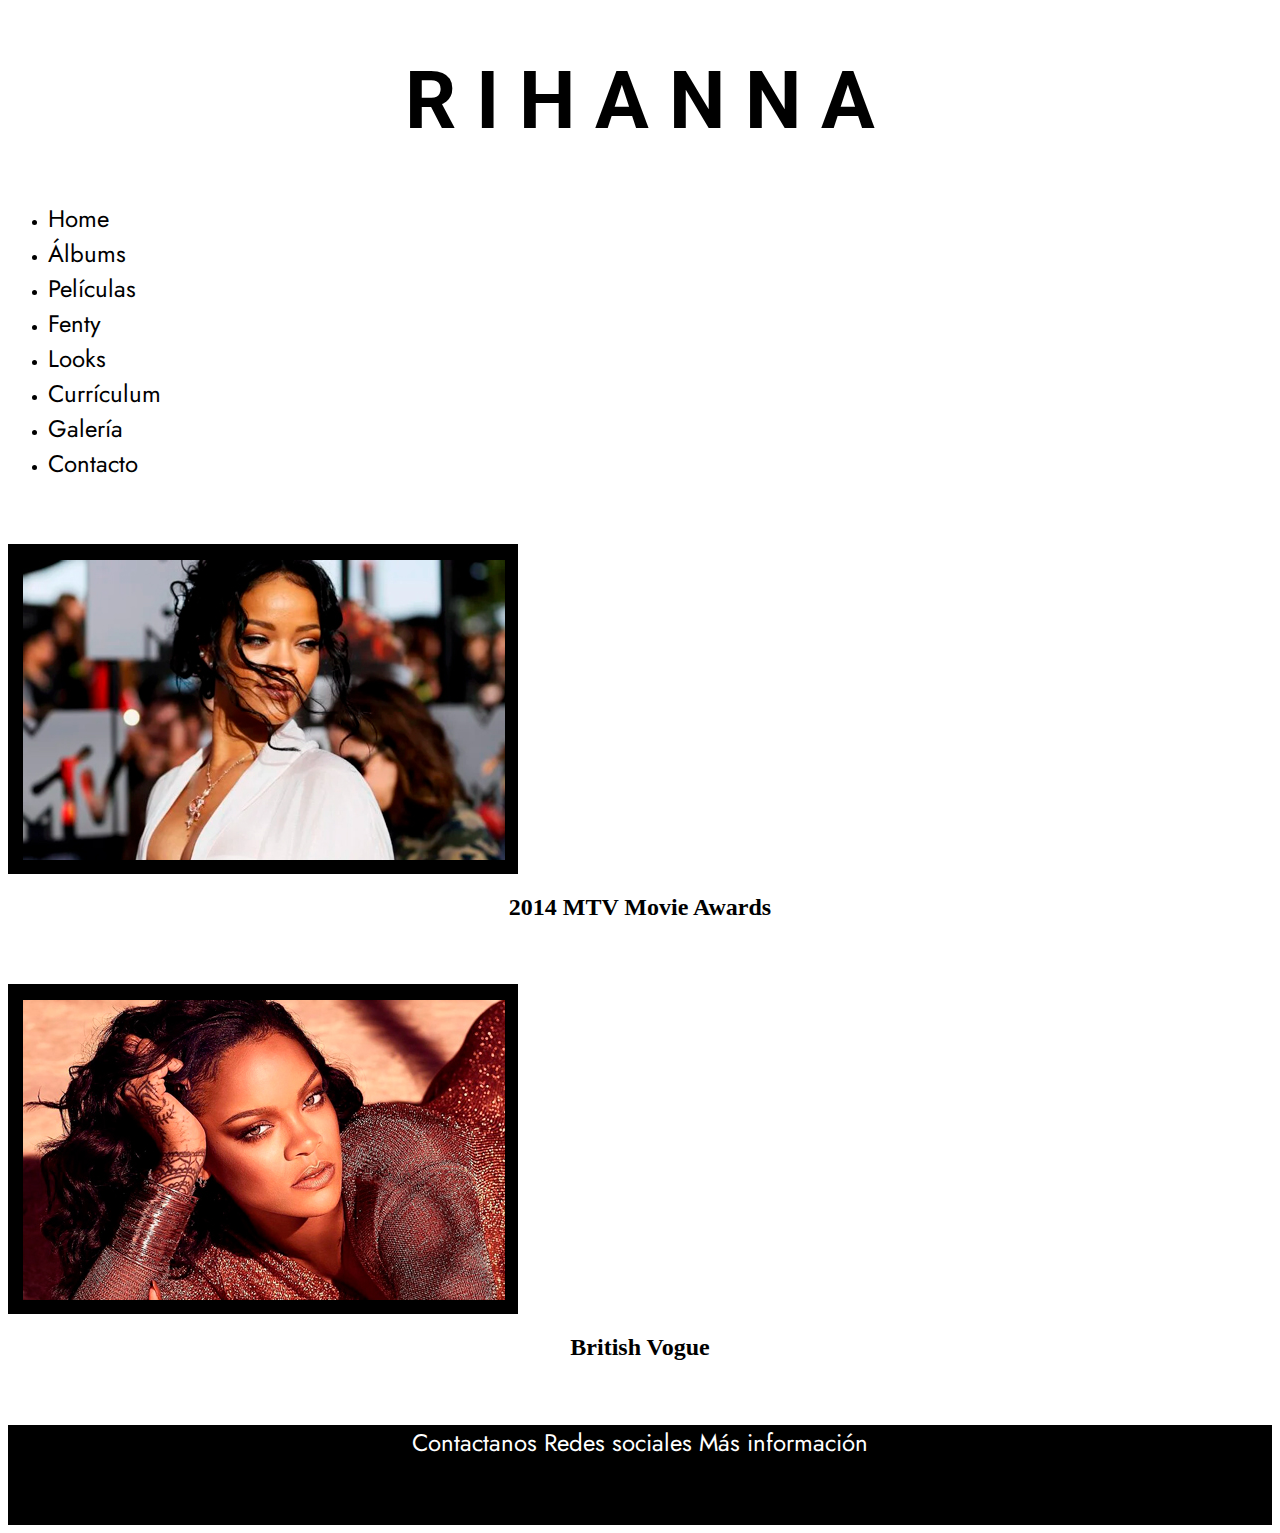
<file: index.html>
<!DOCTYPE html>
<html lang="es">
    <head>
        <meta charset="UTF-8">
        <meta name="viewport" content="width=device-width, inicial-scale=1,0">
        <title>Home site Rihanna</title>
        <!-- CSS only -->
        <link href="https://cdn.jsdelivr.net/npm/bootstrap@5.2.2/dist/css/bootstrap.min.css" rel="stylesheet" integrity="sha384-Zenh87qX5JnK2Jl0vWa8Ck2rdkQ2Bzep5IDxbcnCeuOxjzrPF/et3URy9Bv1WTRi" crossorigin="anonymous">
        <link rel="stylesheet" href="CSS/styles.css">
        <link rel="preconnect" href="https://fonts.googleapis.com">
<link rel="preconnect" href="https://fonts.gstatic.com" crossorigin>
<link href="https://fonts.googleapis.com/css2?family=Roboto:wght@900&display=swap" rel="stylesheet">
<link rel="preconnect" href="https://fonts.googleapis.com">
<link rel="preconnect" href="https://fonts.gstatic.com" crossorigin>
<link href="https://fonts.googleapis.com/css2?family=Jost:ital,wght@0,200;0,500;1,200;1,500&display=swap" rel="stylesheet">
<link rel="stylesheet" href="https://cdnjs.cloudflare.com/ajax/libs/animate.css/4.1.1/animate.min.css"/>
</head>
<body>
    <header class="container h1">
        <h1 class="animate__animated animate__fadeIn">R I H A N N A</h1>
    </header>

<div class="container">
    <ul class="nav justify-content-around">
        <li class="nav-item">
          <a href="index.html">Home</a>
        </li>
        <li class="nav-item">
          <a  href="álbums.html">Álbums</a>
        </li>
        <li class="nav-item">
          <a  href="películas.html">Películas</a>
        </li>
        <li class="nav-item">
          <a  href="fenty.html">Fenty</a>
        </li>
        <li class="nav-item">
            <a  href="looks.html">Looks</a>
        </li>
        <li class="nav-item">
            <a  href="currículum.html">Currículum</a>
        </li>
        <li class="nav-item">
            <a  href="galería.html">Galería</a>
        </li>
        <li class="nav-item">
            <a  href="contacto.html">Contacto</a>
        </li>
      </ul>
</div>

<section class="container">
        <div class="row justify-content-around">
            <div class="col-5">
        <div class="imgcol1 animate__animated animate__pulse">
            <img class="mtv" src="IMG/mtv.jpg" alt="MTVawards">
          </div>  
            <h2 class="animate__animated animate__pulse">2014 MTV Movie Awards</h2>
       </div>
       <div class="col-5">
        <div class="imgcol2 animate__animated animate__pulse">
            <img class="vogue" src="IMG/british-vogue.jpg" alt="vogue">
        </div>   
            <h2 class="animate__animated animate__pulse">British Vogue</h2>
       </div>
    </div>
</section>

<footer class="containerflex">
    <div class="container justify-content-between">
        <div class="row">
            <a class="col-4" href="contacto.html">Contactanos</a>
            <a class="col-4" href="redessociales.html">Redes sociales</a>
            <a class="col-4" href="másinformación.html">Más información</a>
            </div> 
    </div>
</footer>
<!-- JavaScript Bundle with Popper -->
<script src="https://cdn.jsdelivr.net/npm/bootstrap@5.2.2/dist/js/bootstrap.bundle.min.js" integrity="sha384-OERcA2EqjJCMA+/3y+gxIOqMEjwtxJY7qPCqsdltbNJuaOe923+mo//f6V8Qbsw3" crossorigin="anonymous"></script>
</body>
</html>
</file>
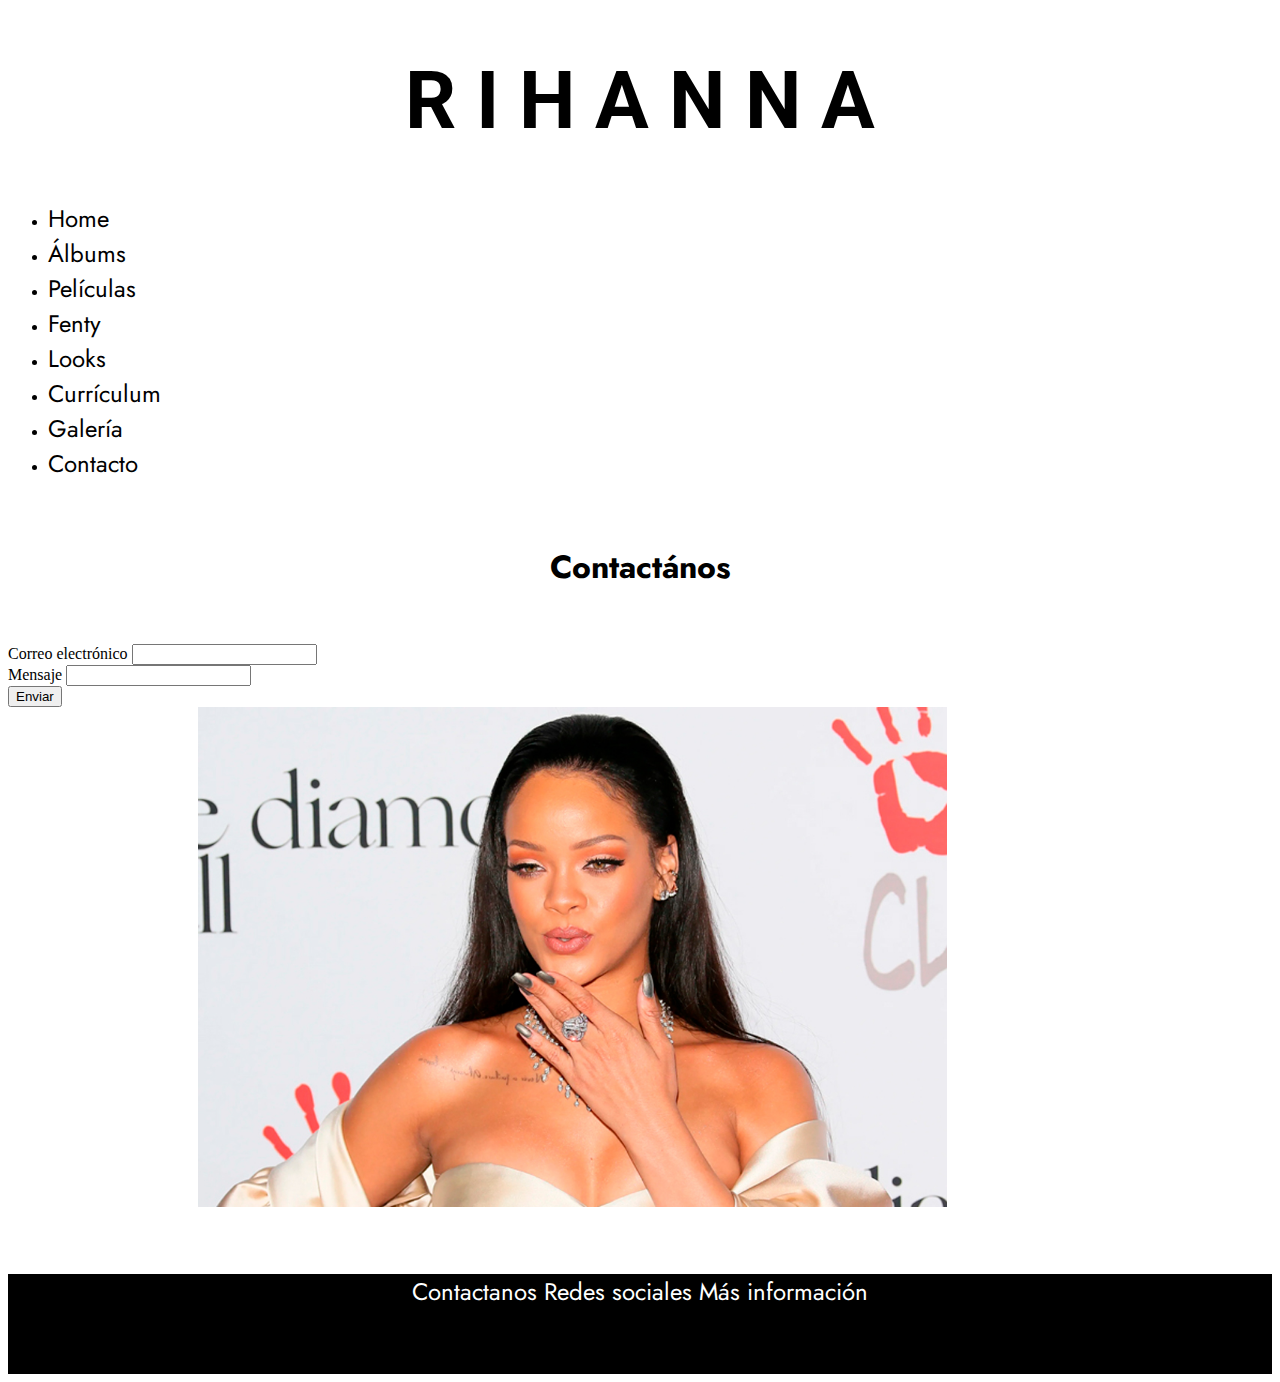
<file: contacto.html>
<!DOCTYPE html>
<html lang="es">
    <head>
        <meta charset="UTF-8">
        <meta name="viewport" content="width=device-width, inicial-scale=1,0">
        <title>Home site Rihanna</title>
        <!-- CSS only -->
        <link href="https://cdn.jsdelivr.net/npm/bootstrap@5.2.2/dist/css/bootstrap.min.css" rel="stylesheet" integrity="sha384-Zenh87qX5JnK2Jl0vWa8Ck2rdkQ2Bzep5IDxbcnCeuOxjzrPF/et3URy9Bv1WTRi" crossorigin="anonymous">
        <link rel="stylesheet" href="CSS/styles.css">
        <link rel="preconnect" href="https://fonts.googleapis.com">
<link rel="preconnect" href="https://fonts.gstatic.com" crossorigin>
<link href="https://fonts.googleapis.com/css2?family=Roboto:wght@900&display=swap" rel="stylesheet">
<link rel="preconnect" href="https://fonts.googleapis.com">
<link rel="preconnect" href="https://fonts.gstatic.com" crossorigin>
<link href="https://fonts.googleapis.com/css2?family=Jost:ital,wght@0,200;0,500;1,200;1,500&display=swap" rel="stylesheet">
<link rel="stylesheet" href="https://cdnjs.cloudflare.com/ajax/libs/animate.css/4.1.1/animate.min.css"/>
</head>
<body>
    <header class="container h1">
        <h1 class="animate__animated animate__fadeIn">R I H A N N A</h1>
    </header>

<div class="container">
    <ul class="nav justify-content-around">
        <li class="nav-item">
          <a href="index.html">Home</a>
        </li>
        <li class="nav-item">
          <a  href="álbums.html">Álbums</a>
        </li>
        <li class="nav-item">
          <a  href="películas.html">Películas</a>
        </li>
        <li class="nav-item">
          <a  href="fenty.html">Fenty</a>
        </li>
        <li class="nav-item">
            <a  href="looks.html">Looks</a>
        </li>
        <li class="nav-item">
            <a  href="currículum.html">Currículum</a>
        </li>
        <li class="nav-item">
            <a  href="galería.html">Galería</a>
        </li>
        <li class="nav-item">
            <a  href="contacto.html">Contacto</a>
        </li>
      </ul>
</div>
<section class="container">
<h5 class="animate__animated animate__fadeIn">Contactános</h5>
<form class="animate__animated animate__fadeIn">
  <div class="mb-3">
    <label for="exampleInputEmail1" class="form-label">Correo electrónico</label>
    <input type="email" class="form-control" id="exampleInputEmail1" aria-describedby="emailHelp">
  </div>
  <div class="mb-3">
    <label for="exampleInputPassword1" class="form-label">Mensaje</label>
    <input type="password" class="form-control" id="exampleInputPassword1">
  </div>
  <button type="submit" class="btn btn-primary">Enviar</button>
</form>
<img class="saludo mt-3 animate__animated animate__pulse" src="IMG/saludo.jpg" alt="imagen saludo">
</section>
<footer class="containerflex">
  <div class="container justify-content-between">
      <div class="row">
          <a class="col-4" href="contacto.html">Contactanos</a>
          <a class="col-4" href="redessociales.html">Redes sociales</a>
          <a class="col-4" href="másinformación.html">Más información</a>
          </div> 
  </div>
</footer>
<script src="https://cdn.jsdelivr.net/npm/bootstrap@5.2.2/dist/js/bootstrap.bundle.min.js" integrity="sha384-OERcA2EqjJCMA+/3y+gxIOqMEjwtxJY7qPCqsdltbNJuaOe923+mo//f6V8Qbsw3" crossorigin="anonymous"></script>
</body>
</html>
</file>
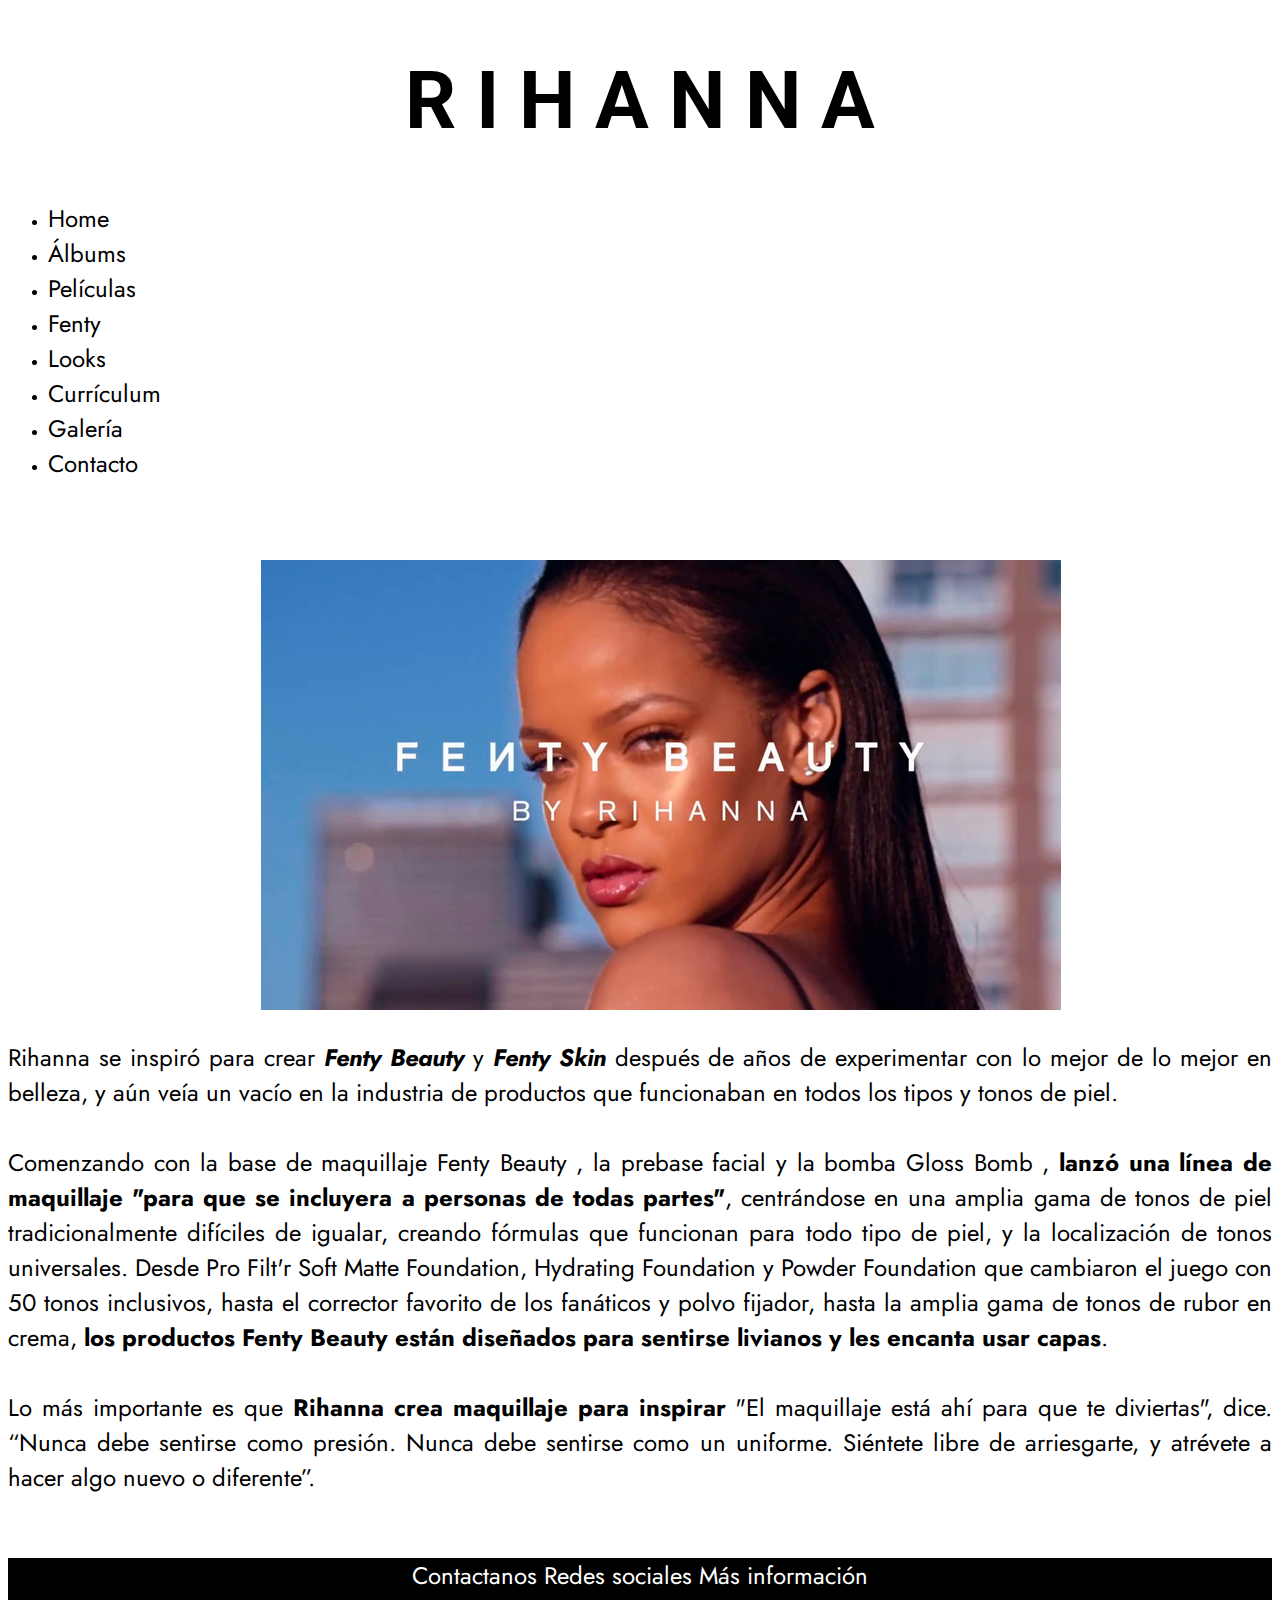
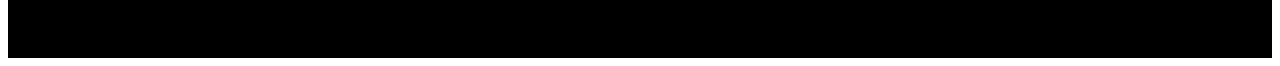
<file: fenty.html>
<!DOCTYPE html>
<html lang="es">
    <head>
        <meta charset="UTF-8">
        <meta name="viewport" content="width=device-width, inicial-scale=1,0">
        <title>Home site Rihanna</title>
        <!-- CSS only -->
        <link href="https://cdn.jsdelivr.net/npm/bootstrap@5.2.2/dist/css/bootstrap.min.css" rel="stylesheet" integrity="sha384-Zenh87qX5JnK2Jl0vWa8Ck2rdkQ2Bzep5IDxbcnCeuOxjzrPF/et3URy9Bv1WTRi" crossorigin="anonymous">
        <link rel="stylesheet" href="CSS/styles.css">
        <link rel="preconnect" href="https://fonts.googleapis.com">
<link rel="preconnect" href="https://fonts.gstatic.com" crossorigin>
<link href="https://fonts.googleapis.com/css2?family=Roboto:wght@900&display=swap" rel="stylesheet">
<link rel="preconnect" href="https://fonts.googleapis.com">
<link rel="preconnect" href="https://fonts.gstatic.com" crossorigin>
<link href="https://fonts.googleapis.com/css2?family=Jost:ital,wght@0,200;0,500;1,200;1,500&display=swap" rel="stylesheet">
<link rel="stylesheet" href="https://cdnjs.cloudflare.com/ajax/libs/animate.css/4.1.1/animate.min.css"/>
</head>
<body>
    <header class="container h1">
        <h1 class="animate__animated animate__fadeIn">R I H A N N A</h1>
    </header>

<div class="container">
    <ul class="nav justify-content-around">
        <li class="nav-item">
          <a href="index.html">Home</a>
        </li>
        <li class="nav-item">
          <a  href="álbums.html">Álbums</a>
        </li>
        <li class="nav-item">
          <a  href="películas.html">Películas</a>
        </li>
        <li class="nav-item">
          <a  href="fenty.html">Fenty</a>
        </li>
        <li class="nav-item">
            <a  href="looks.html">Looks</a>
        </li>
        <li class="nav-item">
            <a  href="currículum.html">Currículum</a>
        </li>
        <li class="nav-item">
            <a  href="galería.html">Galería</a>
        </li>
        <li class="nav-item">
            <a  href="contacto.html">Contacto</a>
        </li>
      </ul>
</div>

<section>
<div class="container">
<div class="col-8 fenty">
  <img class="fentybeauty animate__animated animate__fadeIn" src="IMG/fentybeauty.jpg" alt="Fenty Beauty by Rihanna">
</div>
<div class="fentytxt">
  <p>Rihanna se inspiró para crear <em><strong>Fenty Beauty</strong></em> y <em><strong>Fenty Skin</strong></em> después de años de experimentar con lo mejor de lo mejor en belleza, y aún veía un vacío en la industria de productos que funcionaban en todos los tipos y tonos de piel. <br>
    <br>Comenzando con la base de maquillaje Fenty Beauty , la prebase facial y la bomba Gloss Bomb , <strong>lanzó una línea de maquillaje "para que se incluyera a personas de todas partes"</strong>, centrándose en una amplia gama de tonos de piel tradicionalmente difíciles de igualar, creando fórmulas que funcionan para todo tipo de piel, y la localización de tonos universales. Desde Pro Filt'r Soft Matte Foundation, Hydrating Foundation y Powder Foundation que cambiaron el juego con 50 tonos inclusivos, hasta el corrector favorito de los fanáticos y polvo fijador, hasta la amplia gama de tonos de rubor en crema, <strong>los productos Fenty Beauty están diseñados para sentirse livianos y les encanta usar capas</strong>. <br>
    <br>Lo más importante es que <strong>Rihanna crea maquillaje para inspirar</strong> "El maquillaje está ahí para que te diviertas", dice. “Nunca debe sentirse como presión. Nunca debe sentirse como un uniforme. Siéntete libre de arriesgarte, y atrévete a hacer algo nuevo o diferente”.</p>
</div>
</div>
</section>

<footer class="containerflex">
  <div class="container justify-content-between">
      <div class="row">
          <a class="col-4" href="contacto.html">Contactanos</a>
          <a class="col-4" href="redessociales.html">Redes sociales</a>
          <a class="col-4" href="másinformación.html">Más información</a>
          </div> 
  </div>
</footer>
<!-- JavaScript Bundle with Popper -->
<script src="https://cdn.jsdelivr.net/npm/bootstrap@5.2.2/dist/js/bootstrap.bundle.min.js" integrity="sha384-OERcA2EqjJCMA+/3y+gxIOqMEjwtxJY7qPCqsdltbNJuaOe923+mo//f6V8Qbsw3" crossorigin="anonymous"></script>
</body>
</html>
</file>
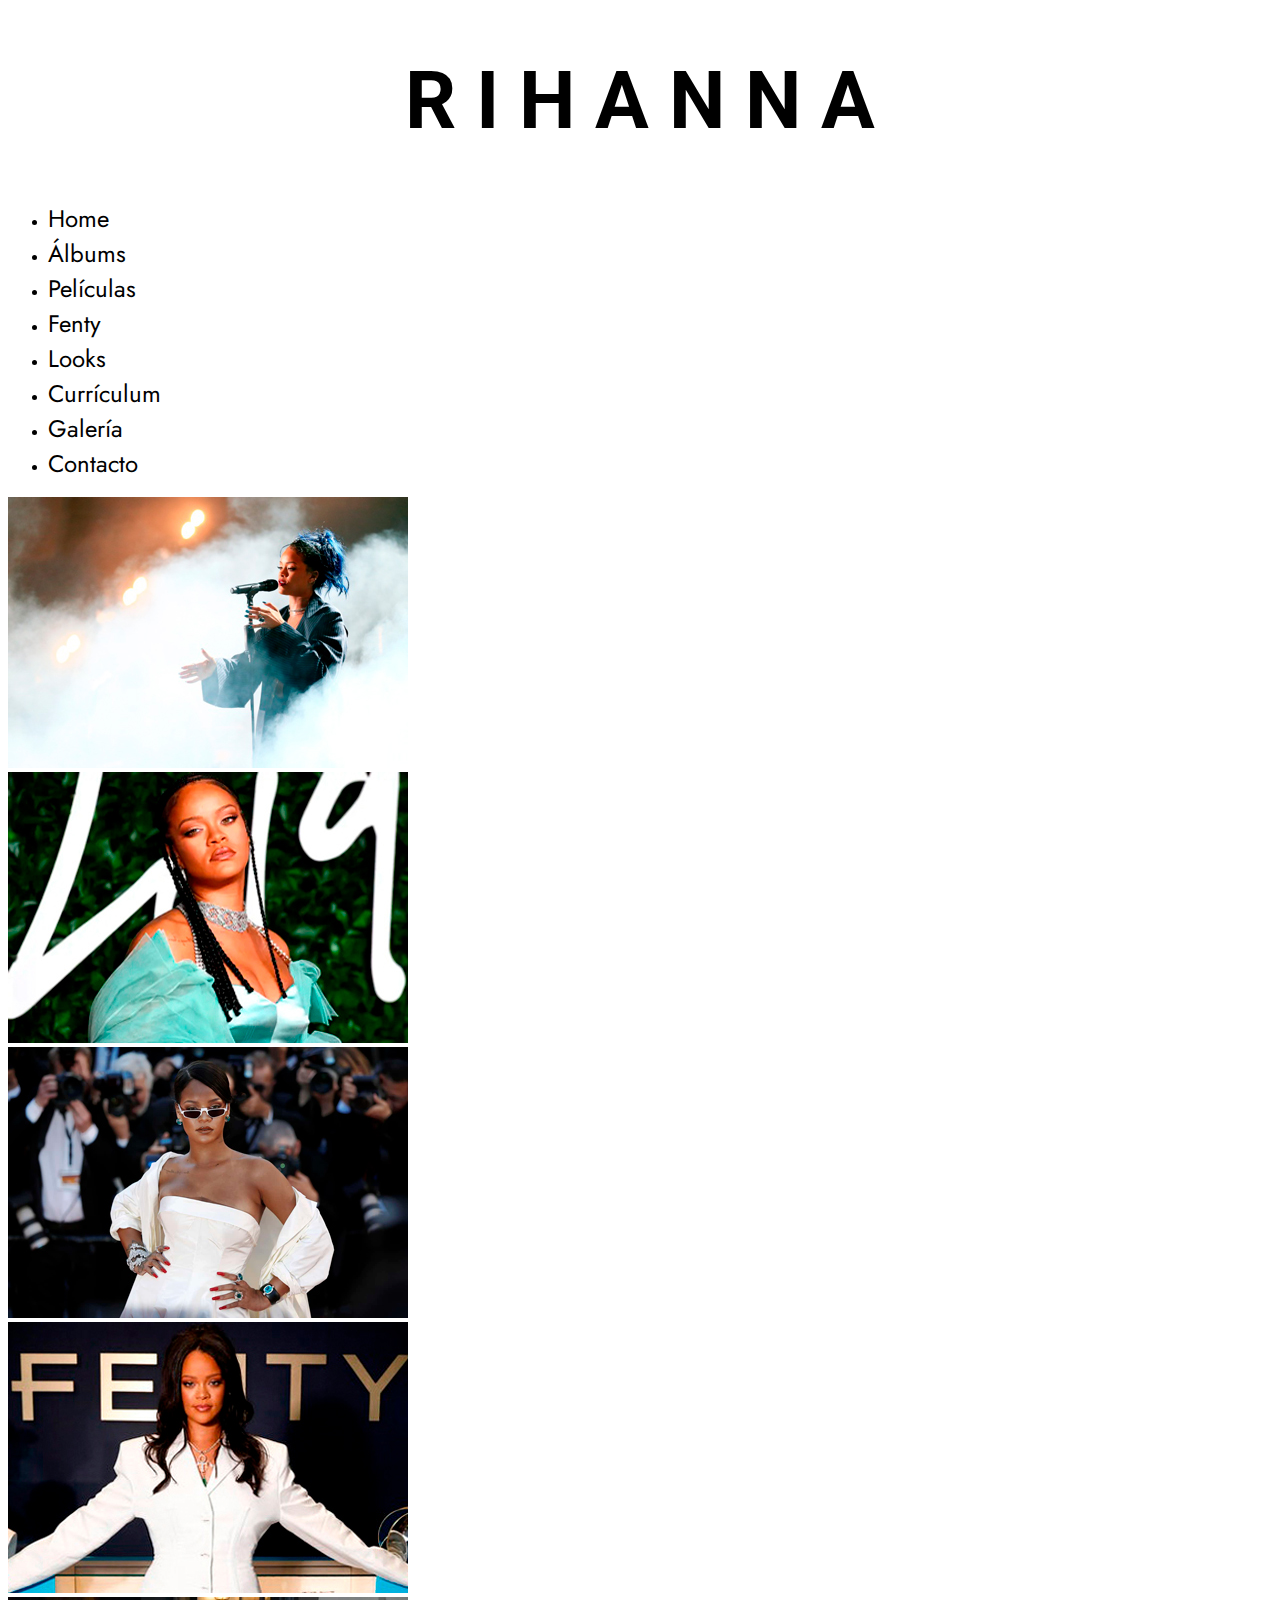
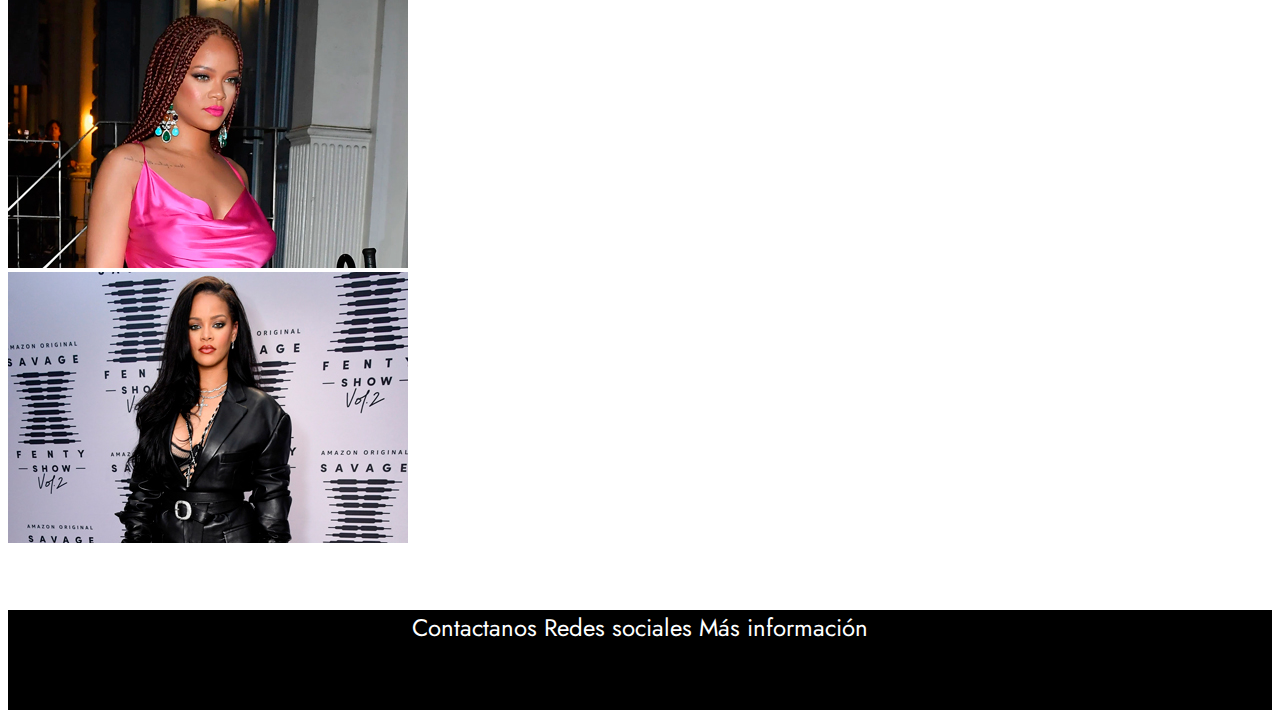
<file: galería.html>
<!DOCTYPE html>
<html lang="es">
    <head>
        <meta charset="UTF-8">
        <meta name="viewport" content="width=device-width, inicial-scale=1,0">
        <title>Home site Rihanna</title>
        <!-- CSS only -->
        <link href="https://cdn.jsdelivr.net/npm/bootstrap@5.2.2/dist/css/bootstrap.min.css" rel="stylesheet" integrity="sha384-Zenh87qX5JnK2Jl0vWa8Ck2rdkQ2Bzep5IDxbcnCeuOxjzrPF/et3URy9Bv1WTRi" crossorigin="anonymous">
        <link rel="stylesheet" href="CSS/styles.css">
        <link rel="preconnect" href="https://fonts.googleapis.com">
<link rel="preconnect" href="https://fonts.gstatic.com" crossorigin>
<link href="https://fonts.googleapis.com/css2?family=Roboto:wght@900&display=swap" rel="stylesheet">
<link rel="preconnect" href="https://fonts.googleapis.com">
<link rel="preconnect" href="https://fonts.gstatic.com" crossorigin>
<link href="https://fonts.googleapis.com/css2?family=Jost:ital,wght@0,200;0,500;1,200;1,500&display=swap" rel="stylesheet">
<link rel="stylesheet" href="https://cdnjs.cloudflare.com/ajax/libs/animate.css/4.1.1/animate.min.css"/>
    </head>
<body>
    <header class="container h1">
        <h1>R I H A N N A</h1>
    </header>

<div class="container">
    <ul class="nav justify-content-around">
        <li class="nav-item">
          <a href="index.html">Home</a>
        </li>
        <li class="nav-item">
          <a  href="álbums.html">Álbums</a>
        </li>
        <li class="nav-item">
          <a  href="películas.html">Películas</a>
        </li>
        <li class="nav-item">
          <a  href="fenty.html">Fenty</a>
        </li>
        <li class="nav-item">
            <a  href="looks.html">Looks</a>
        </li>
        <li class="nav-item">
            <a  href="currículum.html">Currículum</a>
        </li>
        <li class="nav-item">
            <a  href="galería.html">Galería</a>
        </li>
        <li class="nav-item">
            <a  href="contacto.html">Contacto</a>
        </li>
      </ul>
</div>
<section class="container-flex">
  <div class="row galería justify-content-around mb-3 mt-3 ms-1 me-1">
  <div class="gal1 col-4 mb-3">
    <img class="animate__animated animate__pulse" src="IMG/gal1.jpg" alt="Rihanna cantando">
  </div>
  <div class="gal2 col-4 mb-3">
    <img class="animate__animated animate__pulse" src="IMG/gal4.jpg" alt="Rihanna, vestido verde">
  </div>
  <div class="gal3 col-4 mb-3">
    <img class="animate__animated animate__pulse" src="IMG/gal3.jpg" alt="Rihanna de blanco">
  </div>
  <div class="gal4 col-4">
    <img class="animate__animated animate__pulse" src="IMG/gal2.jpg" alt="Rihanna presentando Fenty">
  </div>
  <div class="gal5 col-4">
    <img class="animate__animated animate__pulse" src="IMG/gal5.jpg" alt="Rihanna, vestido rosa">
  </div>
  <div class="gal6 col-4">
    <img class="animate__animated animate__pulse" src="IMG/gal6.jpg" alt="Rihanna en un evento de fenty">
  </div>
  </div>
</section>

<footer class="containerflex">
  <div class="container justify-content-between">
      <div class="row">
          <a class="col-4" href="contactanos.html">Contactanos</a>
          <a class="col-4" href="redessociales.html">Redes sociales</a>
          <a class="col-4" href="másinformación.html">Más información</a>
          </div> 
  </div>
</footer>
<script src="https://cdn.jsdelivr.net/npm/bootstrap@5.2.2/dist/js/bootstrap.bundle.min.js" integrity="sha384-OERcA2EqjJCMA+/3y+gxIOqMEjwtxJY7qPCqsdltbNJuaOe923+mo//f6V8Qbsw3" crossorigin="anonymous"></script>
</body>
</file>
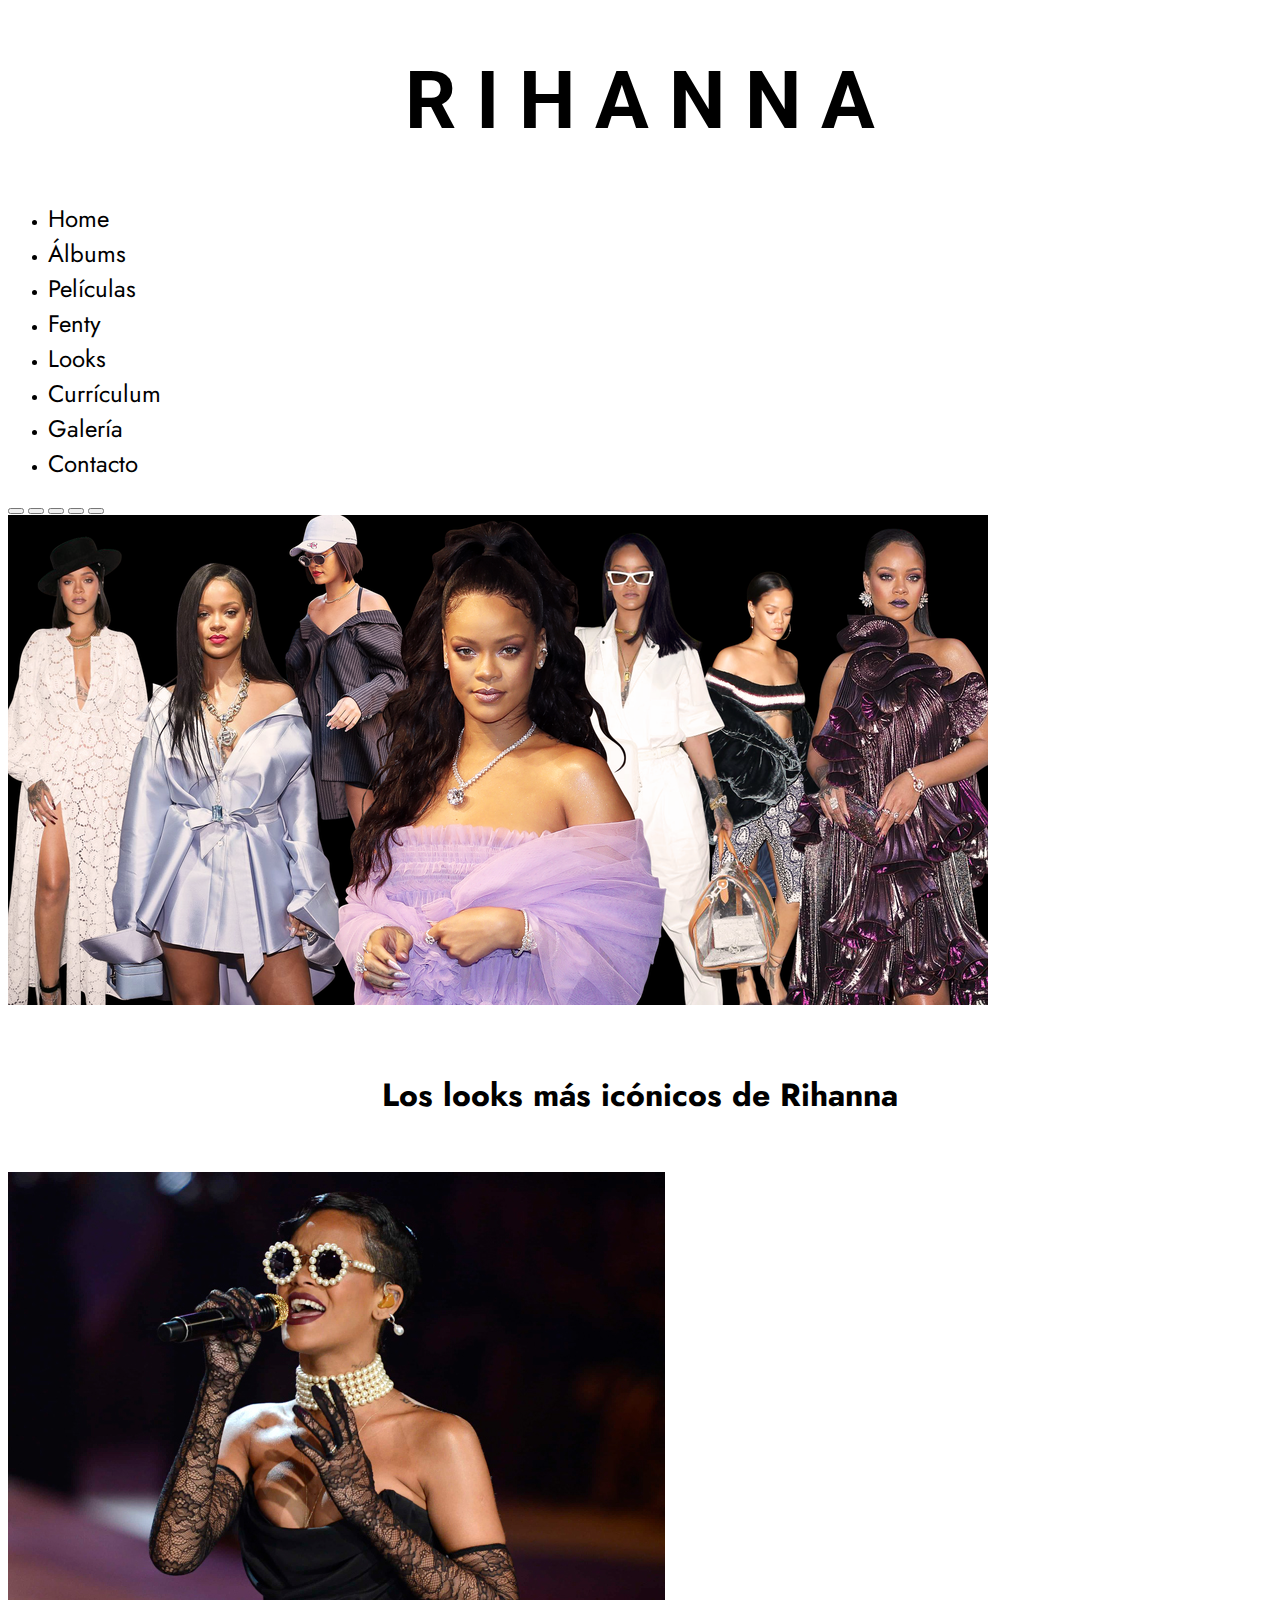
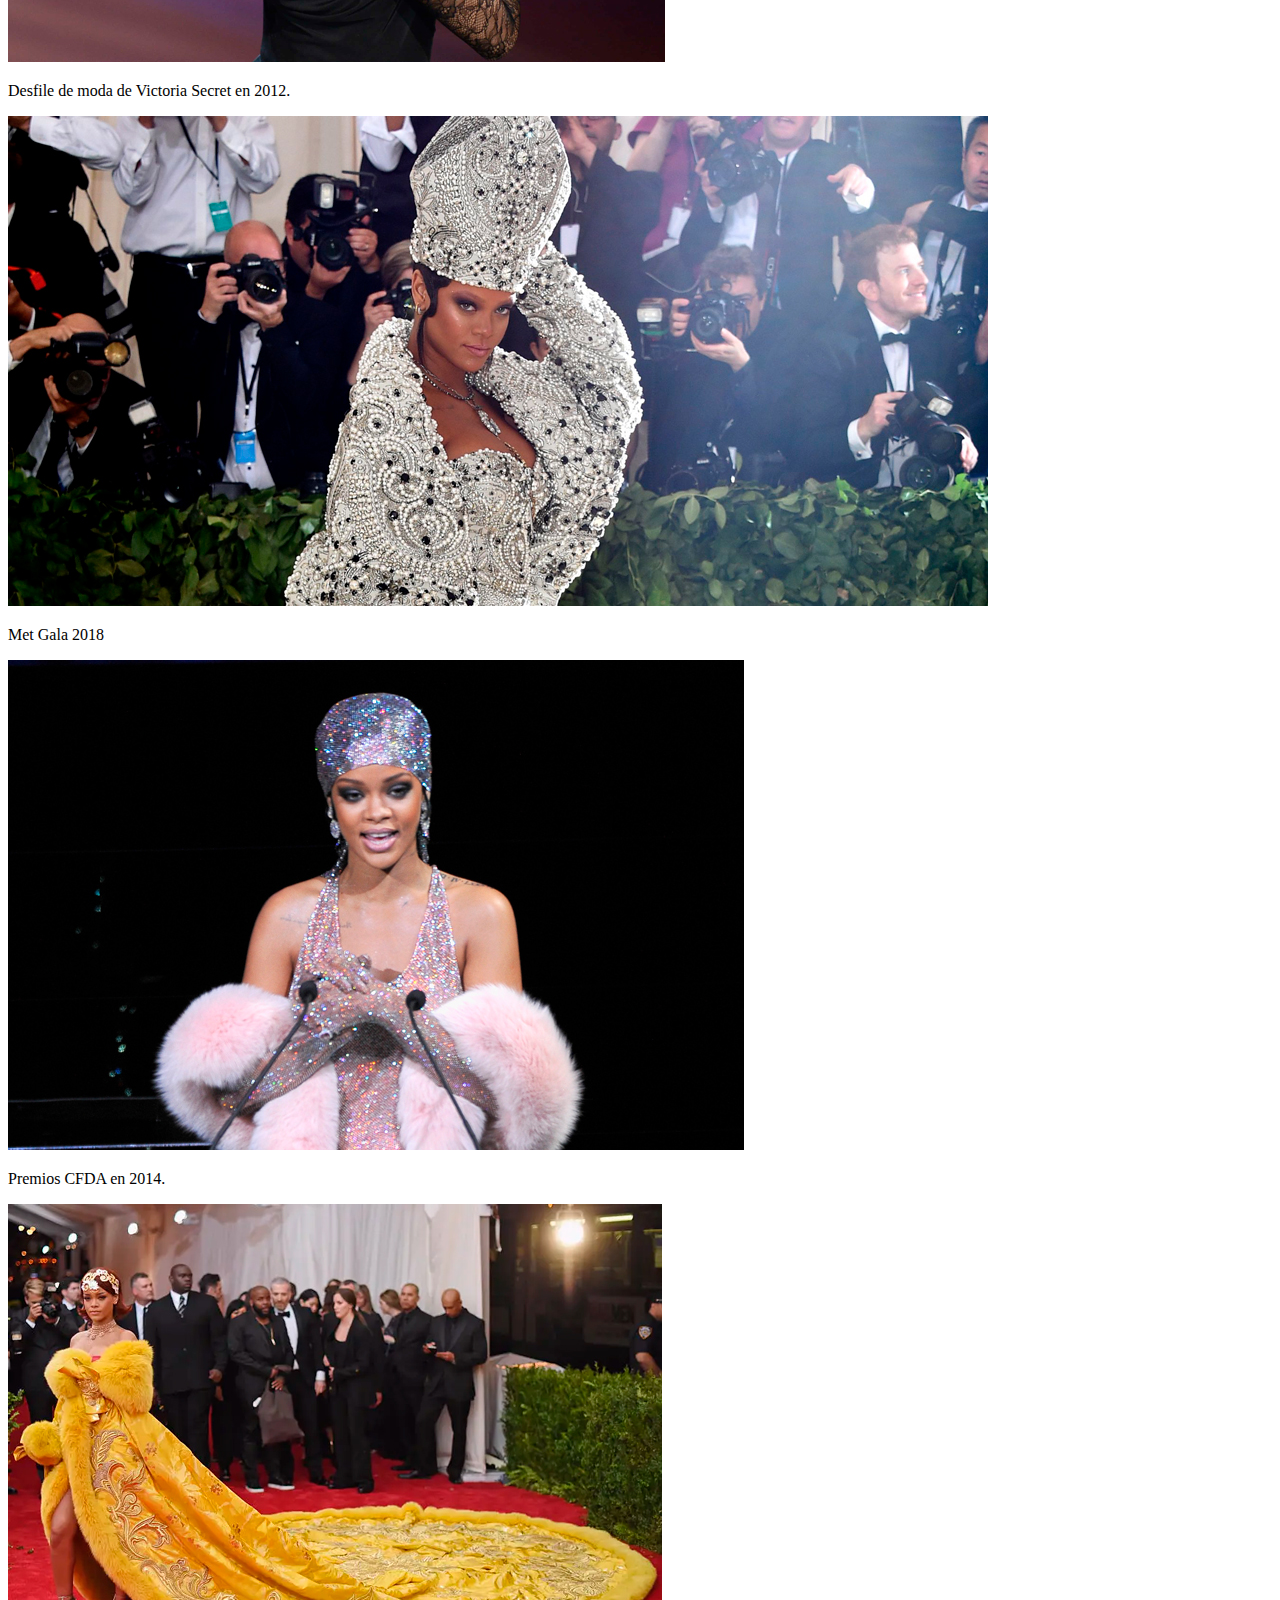
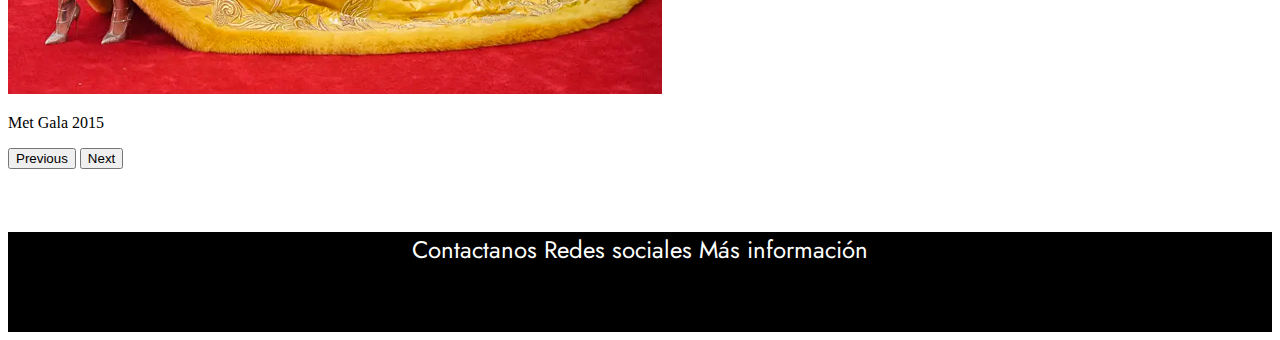
<file: looks.html>
<!DOCTYPE html>
<html lang="es">
    <head>
        <meta charset="UTF-8">
        <meta name="viewport" content="width=device-width, inicial-scale=1,0">
        <title>Home site Rihanna</title>
        <!-- CSS only -->
        <link href="https://cdn.jsdelivr.net/npm/bootstrap@5.2.2/dist/css/bootstrap.min.css" rel="stylesheet" integrity="sha384-Zenh87qX5JnK2Jl0vWa8Ck2rdkQ2Bzep5IDxbcnCeuOxjzrPF/et3URy9Bv1WTRi" crossorigin="anonymous">
        <link rel="stylesheet" href="CSS/styles.css">
        <link rel="preconnect" href="https://fonts.googleapis.com">
<link rel="preconnect" href="https://fonts.gstatic.com" crossorigin>
<link href="https://fonts.googleapis.com/css2?family=Roboto:wght@900&display=swap" rel="stylesheet">
<link rel="preconnect" href="https://fonts.googleapis.com">
<link rel="preconnect" href="https://fonts.gstatic.com" crossorigin>
<link href="https://fonts.googleapis.com/css2?family=Jost:ital,wght@0,200;0,500;1,200;1,500&display=swap" rel="stylesheet">
<link rel="stylesheet" href="https://cdnjs.cloudflare.com/ajax/libs/animate.css/4.1.1/animate.min.css"/>
</head>
<body>
    <header class="container h1">
        <h1 class="animate__animated animate__fadeIn">R I H A N N A</h1>
    </header>

<div class="container">
    <ul class="nav justify-content-around">
        <li class="nav-item">
          <a href="index.html">Home</a>
        </li>
        <li class="nav-item">
          <a  href="álbums.html">Álbums</a>
        </li>
        <li class="nav-item">
          <a  href="películas.html">Películas</a>
        </li>
        <li class="nav-item">
          <a  href="fenty.html">Fenty</a>
        </li>
        <li class="nav-item">
            <a  href="looks.html">Looks</a>
        </li>
        <li class="nav-item">
            <a  href="currículum.html">Currículum</a>
        </li>
        <li class="nav-item">
            <a  href="galería.html">Galería</a>
        </li>
        <li class="nav-item">
            <a  href="contacto.html">Contacto</a>
        </li>
      </ul>
</div>

<section class="container mt-3">

  <div id="carouselExampleCaptions" class="carousel slide carousel-fade" data-bs-ride="false">
    <div class="carousel-indicators">
      <button type="button" data-bs-target="#carouselExampleCaptions" data-bs-slide-to="0" class="active" aria-current="false" aria-label="Slide 1"></button>
      <button type="button" data-bs-target="#carouselExampleCaptions" data-bs-slide-to="1"  aria-label="Slide 2"></button>
      <button type="button" data-bs-target="#carouselExampleCaptions" data-bs-slide-to="2"  aria-label="Slide 3"></button>
      <button type="button" data-bs-target="#carouselExampleCaptions" data-bs-slide-to="3"  aria-label="Slide 4"></button>
      <button type="button" data-bs-target="#carouselExampleCaptions" data-bs-slide-to="4"  aria-label="Slide 5"></button>
    </div>
    <div class="carousel-inner">
      <div class="carousel-item active">
        <img src="IMG/rihannas.png" class="d-block w-100" alt="Slide 1: Rihanna´s looks">
        <div class="carousel-caption d-none d-md-block">
          <h5>Los looks más icónicos de Rihanna</h5>
        </div>
      </div>
      <div class="carousel-item">
        <img src="IMG/pearls.jpg" class="d-block w-100" alt="Pearls look">
        <div class="carousel-caption d-none d-md-block">
          <p>Desfile de moda de Victoria Secret en 2012.</p>
        </div>
      </div>
      <div class="carousel-item">
        <img src="IMG/metgala2018.jpg" class="d-block w-100" alt="Met 2018">
        <div class="carousel-caption d-none d-md-block">
          <p>Met Gala 2018</p>
        </div>
      </div>
      <div class="carousel-item">
        <img src="IMG/shiny.jpg" class="d-block w-100" alt="Swarovsky look">
        <div class="carousel-caption d-none d-md-block">
          <p>Premios CFDA en 2014.</p>
        </div>
      </div>
      <div class="carousel-item">
        <img src="IMG/yellow-dress.jpg" class="d-block w-100" alt="Yellow Dress">
        <div class="carousel-caption d-none d-md-block">
          <p>Met Gala 2015</p>
        </div>
      </div>
    </div>
    <button class="carousel-control-prev" type="button" data-bs-target="#carouselExampleCaptions" data-bs-slide="prev">
      <span class="carousel-control-prev-icon" aria-hidden="true"></span>
      <span class="visually-hidden">Previous</span>
    </button>
    <button class="carousel-control-next" type="button" data-bs-target="#carouselExampleCaptions" data-bs-slide="next">
      <span class="carousel-control-next-icon" aria-hidden="true"></span>
      <span class="visually-hidden">Next</span>
    </button>
  </div>
</section>
<footer class="containerflex">
  <div class="container justify-content-between">
      <div class="row">
          <a class="col-4" href="contacto.html">Contactanos</a>
          <a class="col-4" href="redessociales.html">Redes sociales</a>
          <a class="col-4" href="másinformación.html">Más información</a>
          </div> 
  </div>
</footer>
<!-- JavaScript Bundle with Popper -->
<script src="https://cdn.jsdelivr.net/npm/bootstrap@5.2.2/dist/js/bootstrap.bundle.min.js" integrity="sha384-OERcA2EqjJCMA+/3y+gxIOqMEjwtxJY7qPCqsdltbNJuaOe923+mo//f6V8Qbsw3" crossorigin="anonymous"></script>
</body>
</html>
</file>
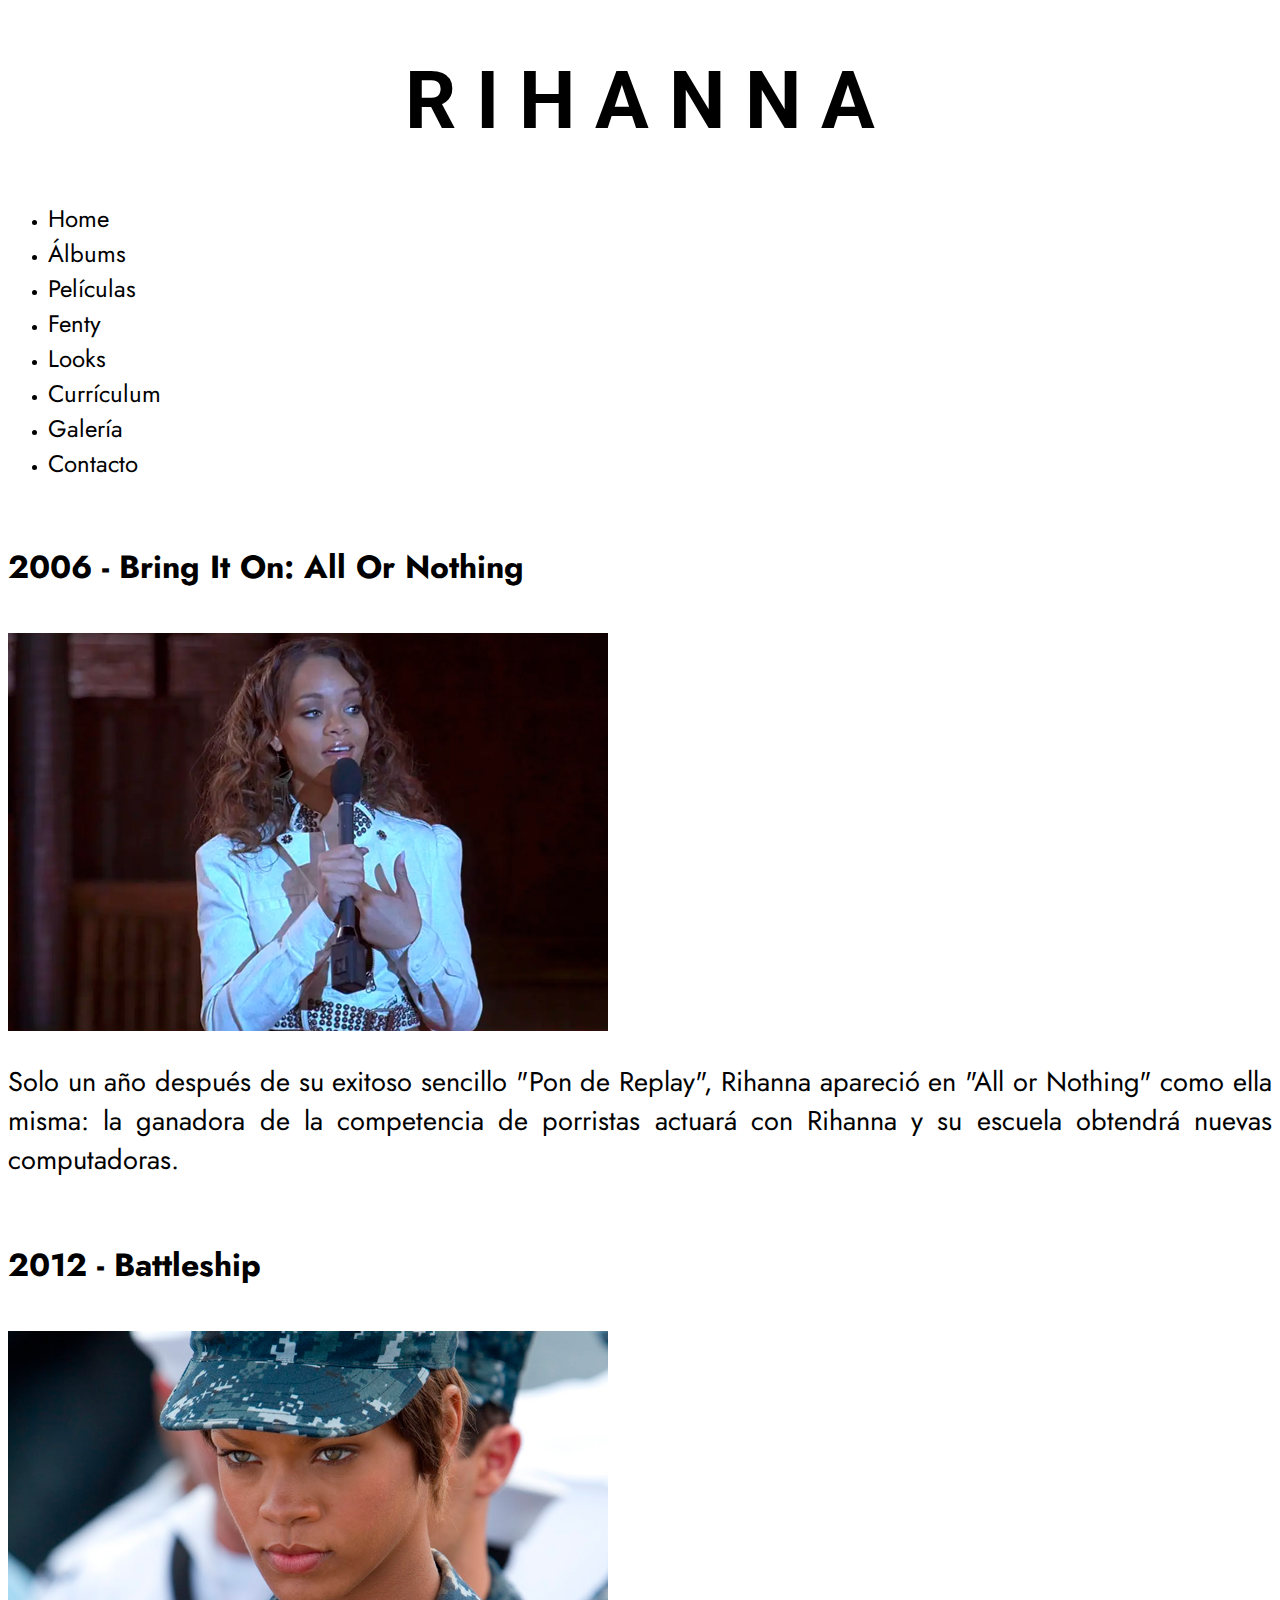
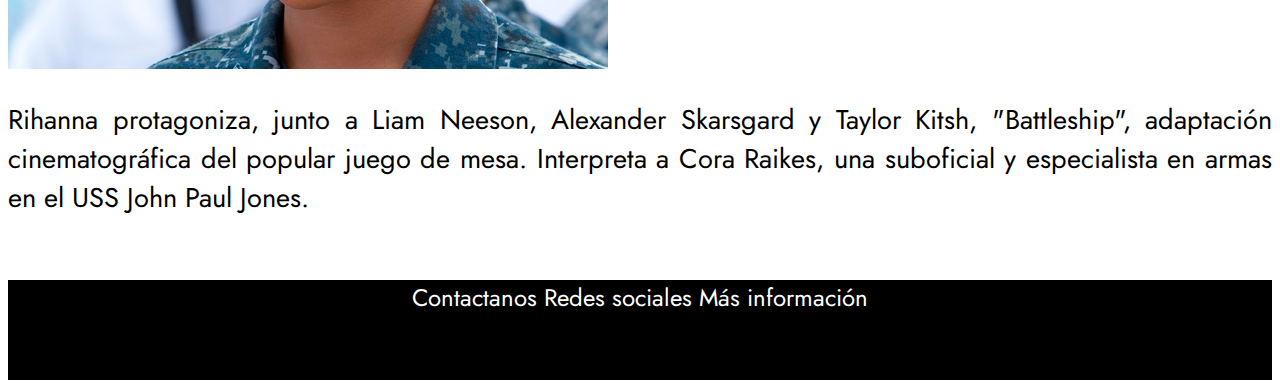
<file: películas.html>
<!DOCTYPE html>
<html lang="es">
    <head>
        <meta charset="UTF-8">
        <meta name="viewport" content="width=device-width, inicial-scale=1,0">
        <title>Home site Rihanna</title>
        <!-- CSS only -->
        <link href="https://cdn.jsdelivr.net/npm/bootstrap@5.2.2/dist/css/bootstrap.min.css" rel="stylesheet" integrity="sha384-Zenh87qX5JnK2Jl0vWa8Ck2rdkQ2Bzep5IDxbcnCeuOxjzrPF/et3URy9Bv1WTRi" crossorigin="anonymous">
        <link rel="stylesheet" href="CSS/styles.css">
        <link rel="preconnect" href="https://fonts.googleapis.com">
<link rel="preconnect" href="https://fonts.gstatic.com" crossorigin>
<link href="https://fonts.googleapis.com/css2?family=Roboto:wght@900&display=swap" rel="stylesheet">
<link rel="preconnect" href="https://fonts.googleapis.com">
<link rel="preconnect" href="https://fonts.gstatic.com" crossorigin>
<link href="https://fonts.googleapis.com/css2?family=Jost:ital,wght@0,200;0,500;1,200;1,500&display=swap" rel="stylesheet">
<link rel="stylesheet" href="https://cdnjs.cloudflare.com/ajax/libs/animate.css/4.1.1/animate.min.css"/>
</head>
<body>
    <header class="container h1">
        <h1 class="animate__animated animate__fadeIn">R I H A N N A</h1>
    </header>

<div class="container">
    <ul class="nav justify-content-around">
        <li class="nav-item">
          <a href="index.html">Home</a>
        </li>
        <li class="nav-item">
          <a  href="álbums.html">Álbums</a>
        </li>
        <li class="nav-item">
          <a  href="películas.html">Películas</a>
        </li>
        <li class="nav-item">
          <a  href="fenty.html">Fenty</a>
        </li>
        <li class="nav-item">
            <a  href="looks.html">Looks</a>
        </li>
        <li class="nav-item">
            <a  href="currículum.html">Currículum</a>
        </li>
        <li class="nav-item">
            <a  href="galería.html">Galería</a>
        </li>
        <li class="nav-item">
            <a  href="contacto.html">Contacto</a>
        </li>
      </ul>
</div>

<section class="container">
  <div class="row">
    <div class="col-6">
    <h4 class="animate__animated animate__slideInLeft">2006 - Bring It On: All Or Nothing</h4>
    <img class="animate__animated animate__slideInLeft" src="IMG/bring-it-on.jpg" alt="bring it on">
    </div>  
        <div class="col-6">
          <p class="txtpelícula mt-5 pt-4 ms-5 animate__animated animate__slideInLeft">Solo un año después de su exitoso sencillo "Pon de Replay", Rihanna apareció en "All or Nothing" como ella misma: la ganadora de la competencia de porristas actuará con Rihanna y su escuela obtendrá nuevas computadoras.</p>
        </div>
    <div class="col-6">
      <h4 class="animate__animated animate__slideInLeft">2012 - Battleship</h4>
      <img class="animate__animated animate__slideInLeft" src="IMG/battleship.jpg" alt="battleship">
      </div>  
        <div class="col-6">
          <p class="txtpelícula mt-5 pt-4 ms-5 animate__animated animate__slideInLeft">Rihanna protagoniza, junto a Liam Neeson, Alexander Skarsgard y Taylor Kitsh, "Battleship", adaptación cinematográfica del popular juego de mesa. 
            Interpreta a Cora Raikes, una suboficial y especialista en armas en el USS John Paul Jones.</p>
        </div>
  </div>
        </section>
        <footer class="containerflex">
          <div class="container justify-content-between">
              <div class="row">
                  <a class="col-4" href="contacto.html">Contactanos</a>
                  <a class="col-4" href="redessociales.html">Redes sociales</a>
                  <a class="col-4" href="másinformación.html">Más información</a>
                  </div> 
          </div>
      </footer>
<!-- JavaScript Bundle with Popper -->
<script src="https://cdn.jsdelivr.net/npm/bootstrap@5.2.2/dist/js/bootstrap.bundle.min.js" integrity="sha384-OERcA2EqjJCMA+/3y+gxIOqMEjwtxJY7qPCqsdltbNJuaOe923+mo//f6V8Qbsw3" crossorigin="anonymous"></script>
</body>
</html>
</file>
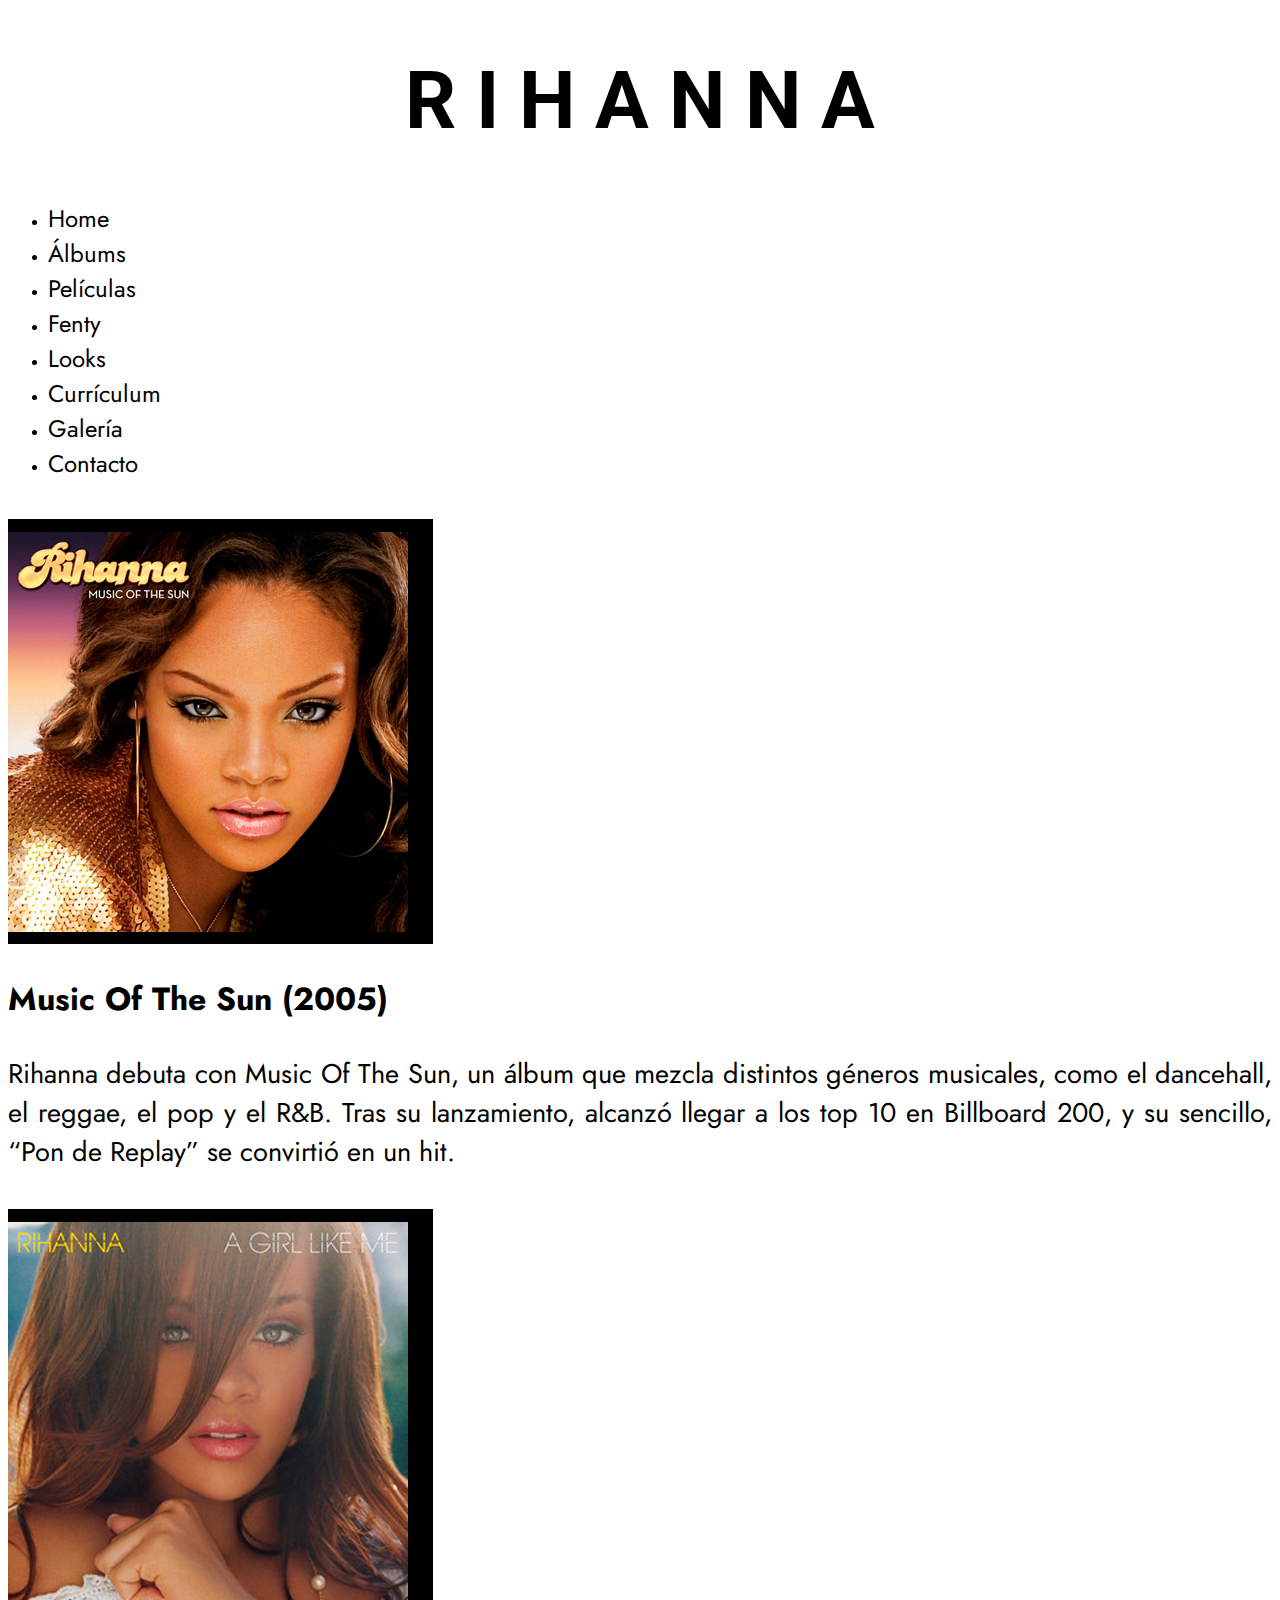
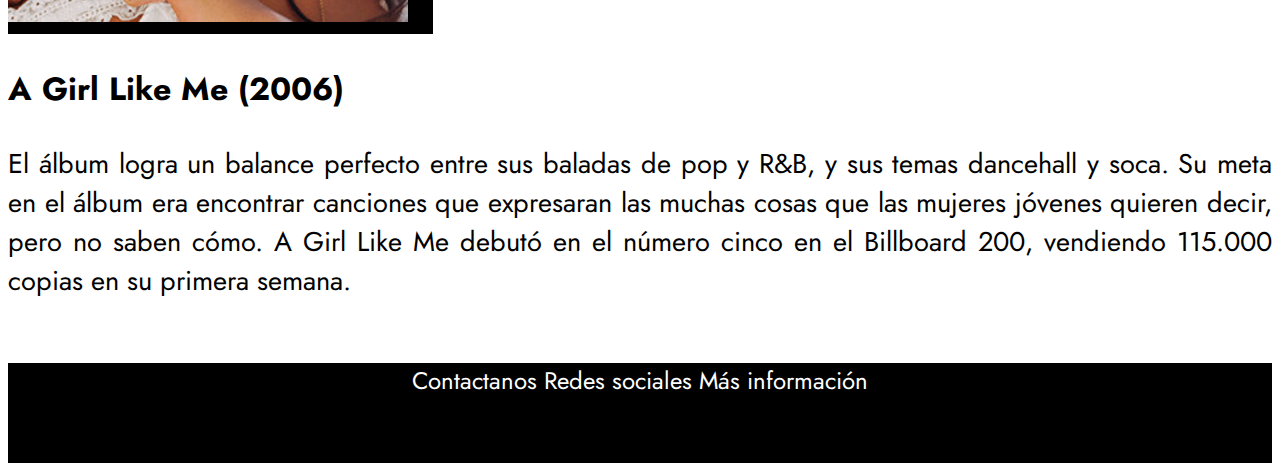
<file: álbums.html>
<!DOCTYPE html>
<html lang="es">
    <head>
        <meta charset="UTF-8">
        <meta name="viewport" content="width=device-width, inicial-scale=1,0">
        <title>Home site Rihanna</title>
        <!-- CSS only -->
        <link href="https://cdn.jsdelivr.net/npm/bootstrap@5.2.2/dist/css/bootstrap.min.css" rel="stylesheet" integrity="sha384-Zenh87qX5JnK2Jl0vWa8Ck2rdkQ2Bzep5IDxbcnCeuOxjzrPF/et3URy9Bv1WTRi" crossorigin="anonymous">
        <link rel="stylesheet" href="CSS/styles.css">
        <link rel="preconnect" href="https://fonts.googleapis.com">
<link rel="preconnect" href="https://fonts.gstatic.com" crossorigin>
<link href="https://fonts.googleapis.com/css2?family=Roboto:wght@900&display=swap" rel="stylesheet">
<link rel="preconnect" href="https://fonts.googleapis.com">
<link rel="preconnect" href="https://fonts.gstatic.com" crossorigin>
<link href="https://fonts.googleapis.com/css2?family=Jost:ital,wght@0,200;0,500;1,200;1,500&display=swap" rel="stylesheet">
<link rel="stylesheet" href="https://cdnjs.cloudflare.com/ajax/libs/animate.css/4.1.1/animate.min.css"/>
</head>
<body>
    <header class="container h1">
        <h1 class="animate__animated animate__fadeIn">R I H A N N A</h1>
    </header>

<div class="container">
    <ul class="nav justify-content-around">
        <li class="nav-item">
          <a href="index.html">Home</a>
        </li>
        <li class="nav-item">
          <a  href="álbums.html">Álbums</a>
        </li>
        <li class="nav-item">
          <a  href="películas.html">Películas</a>
        </li>
        <li class="nav-item">
          <a  href="fenty.html">Fenty</a>
        </li>
        <li class="nav-item">
            <a  href="looks.html">Looks</a>
        </li>
        <li class="nav-item">
            <a  href="currículum.html">Currículum</a>
        </li>
        <li class="nav-item">
            <a  href="galería.html">Galería</a>
        </li>
        <li class="nav-item">
            <a  href="contacto.html">Contacto</a>
        </li>
      </ul>
</div>
<section class="container">
    <div class="row">
    <div class="col-4 imgálbum">
        <img class="sun animate__animated animate__zoomIn" src="IMG/music-of-the-sun.jpg" alt="Music Of The Sun">
    </div>
    <div class="col-7 ms-3 mt-5  txtálbum">
        <h3 class="animate__animated animate__fadeIn">Music Of The Sun (2005) </h3>
        <p class="descripcion mt-3 animate__animated animate__fadeIn">Rihanna debuta con Music Of The Sun, un álbum que mezcla distintos géneros musicales, como el dancehall, el reggae, el pop y el R&B. Tras su lanzamiento, alcanzó llegar a los top 10 en Billboard 200, y su sencillo, “Pon de Replay” se convirtió en un hit.</p>
   </div>
    <div class="col-4 imgálbum">
        <img class="likeme animate__animated animate__zoomIn" src="IMG/a-girl-like-me.jpg" alt="A Girl Like Me"> 
   </div>
   <div class="col-7 ms-3 mt-5  txtálbum">
        <h3 class="animate__animated animate__fadeIn">A Girl Like Me (2006)</h3>
        <p class="descripcion mt-3 animate__animated animate__fadeIn">El álbum logra un balance perfecto entre sus baladas de pop y R&B, y sus temas dancehall y soca. Su meta en el álbum era encontrar canciones que expresaran las muchas cosas que las mujeres jóvenes quieren decir, pero no saben cómo. A Girl Like Me debutó en el número cinco en el Billboard 200, vendiendo 115.000 copias en su primera semana.</p>
   </div>
    </div>
    </div>
</section>

<footer class="containerflex">
    <div class="container justify-content-between">
        <div class="row">
            <a class="col-4" href="contacto.html">Contactanos</a>
            <a class="col-4" href="redessociales.html">Redes sociales</a>
            <a class="col-4" href="másinformación.html">Más información</a>
            </div> 
    </div>
</footer>
<!-- JavaScript Bundle with Popper -->
<script src="https://cdn.jsdelivr.net/npm/bootstrap@5.2.2/dist/js/bootstrap.bundle.min.js" integrity="sha384-OERcA2EqjJCMA+/3y+gxIOqMEjwtxJY7qPCqsdltbNJuaOe923+mo//f6V8Qbsw3" crossorigin="anonymous"></script>
</body>
</html>
</file>
<file: CSS/styles.css>
h1{
    font-family: 'Roboto', sans-serif;
    font-size: 5rem;
    text-align: center;
    color: black;
}


ul li a{
    font-family: 'Jost', sans-serif;
    font-size: 1.5rem;
    color: black;
    text-decoration: none;
    margin-top: 5%;
    text-align: center;
}

ul li a:hover{
        background-color:black;
        color: white;
}

.homeimgs{
  
}
.imgcol1{
  background-color: black;
  width: 510px;
  height: 330px;
  margin-top: 5%;
    
}

.imgcol2{
    background-color: black;
    width: 510px;
    height: 330px;
    margin-top: 5%;
    
}

div img{

}
.mtv{
  margin-top: 3%;
  margin-left: 3%;
}

.vogue{
    margin-top: 3%;
  margin-left: 3%;
}

h2{
    justify-content: center;
    align-items: center;
    text-align: center;
}

footer{
    background-color: black;
    height: 100px;
    font-family: 'Jost', sans-serif;
    font-size: 1.5rem;
    justify-content: center;
    align-items: center;
    text-align: center;
    margin-top: 5%;
}

footer a{
    color: white;
    text-decoration: none;
    padding-top: 3%;
}

footer a:hover{
    color: goldenrod;
}

h3{
    font-family: 'Jost', sans-serif;
    font-size: 2rem;
    font-weight: bolder;
}

.descripcion{
    font-family: 'Jost', sans-serif;
    font-size: 1.7rem;
    text-align: justify;
}

.imgálbum{
  
    background-color: black;
    width: 425px;
    height: 425px;
    margin-top: 3%;
    margin-bottom: 2%;
}

.sun{
    margin-top: 3%;
   
}



.likeme{
    margin-top: 3%;
   
}

h4{
    font-family: 'Jost', sans-serif;
    font-size: 2rem;
    font-weight: bolder;
    margin-top: 5%;
}

.txtpelícula{
    font-family: 'Jost', sans-serif;
    font-size: 1.7rem;
    text-align: justify;

}

.fentybeauty{
    margin-left: 20%;
    margin-top: 5%;
}

.fentytxt p{
    font-family: 'Jost', sans-serif;
    font-size: 1.5rem;
    text-align: justify;
    margin-top: 2%;
}


h5{
    font-family: 'Jost', sans-serif;
    font-size: 2rem;
    font-weight: bolder;
    margin-top: 5%;
    text-align: center;
}

@keyframes animate__pulse{
    animation: pulse 5s;
}

.saludo{
    align-content: center;
    justify-content: center;
   height: 500px;
   margin-left: 15%;
}

@keyframes animate__fadeIn{
    animation: fadeIn 5s;
}

@keyframes animate__zoomIn{
    animation: zoomIn 5s;
}

@keyframes animate__slideInLeft{
    animation: slideInLeft 5s;
}
</file>
